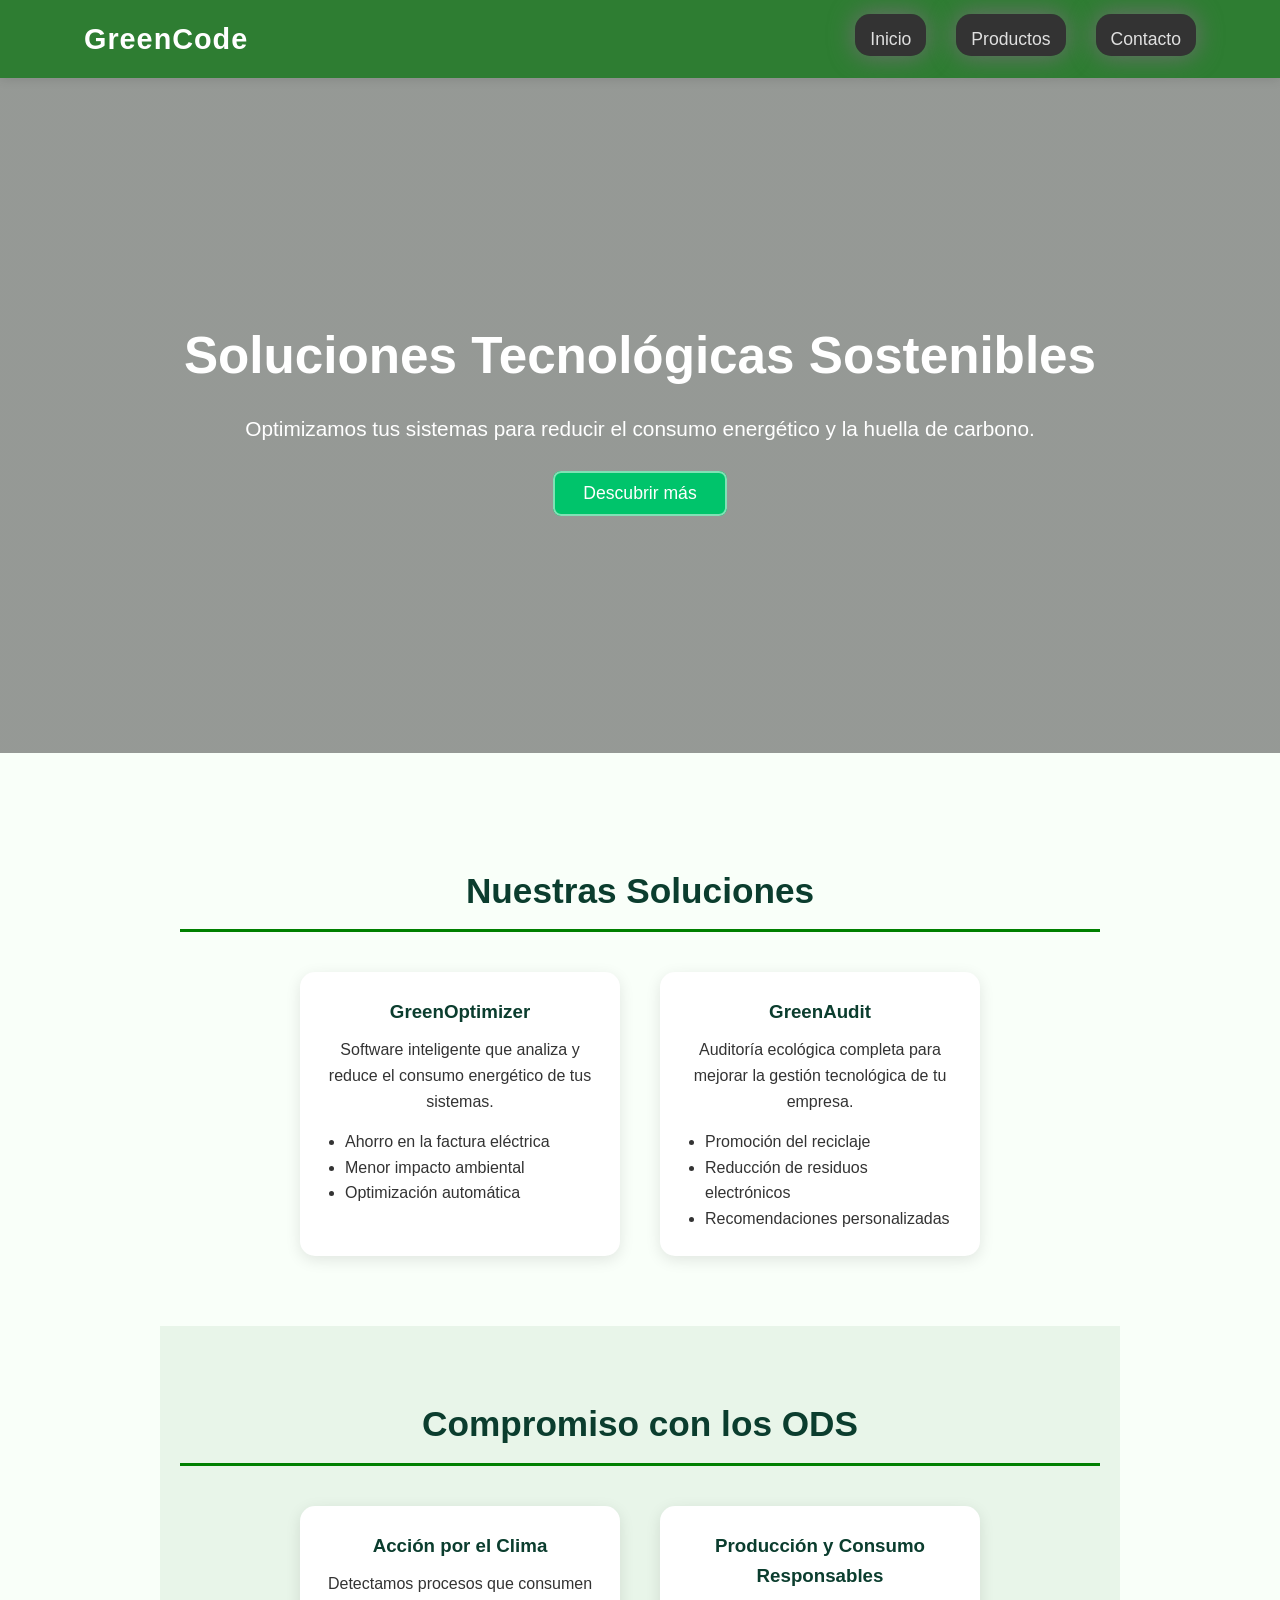
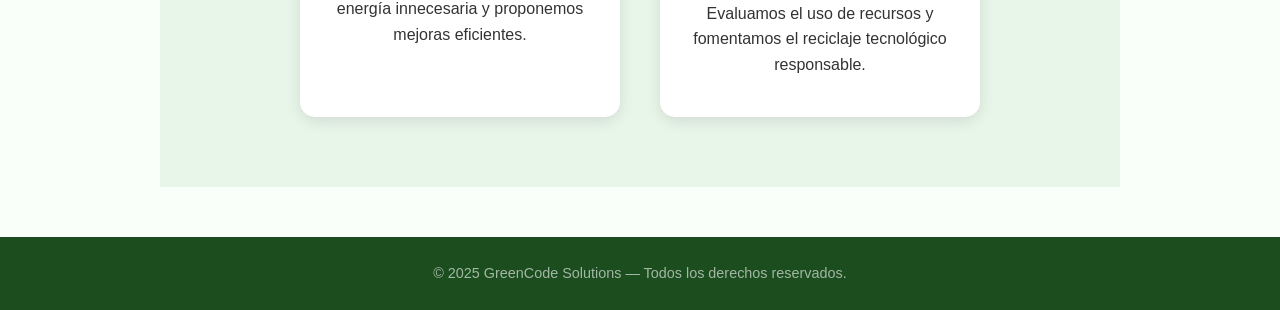
<file: index.html>
<!DOCTYPE html>
<html lang="es">
<head>
    <meta charset="UTF-8">
    <meta name="viewport" content="width=device-width, initial-scale=1.0">
    <title>GreenCode Solutions | Inicio</title>
    <link rel="stylesheet" href="style.css">
</head>
<body>
    <header class="header">
        <nav class="nav">
            <div class="logo">GreenCode</div>
            <ul class="nav-links">
                <li><a href="index.html">Inicio</a></li>
                <li><a href="productos.html">Productos</a></li>
                <li><a href="contacto.html">Contacto</a></li>
            </ul>
        </nav>
    </header>
    
    <section class="hero">
        <div class="hero-content">
            <h1>Soluciones Tecnológicas Sostenibles</h1>
            <p>Optimizamos tus sistemas para reducir el consumo energético y la huella de carbono.</p>
            <button id="info-btn" class="btn-primary">Descubrir más</button>
        </div>
    </section>

    <main>

        <section class="section">
            <h2 class="section-title">Nuestras Soluciones</h2>

            <div class="card-container">

                <div class="card">
                    <h3>GreenOptimizer</h3>
                    <p>Software inteligente que analiza y reduce el consumo energético de tus sistemas.</p>
                    <ul>
                        <li>Ahorro en la factura eléctrica</li>
                        <li>Menor impacto ambiental</li>
                        <li>Optimización automática</li>
                    </ul>
                </div>

                <div class="card">
                    <h3>GreenAudit</h3>
                    <p>Auditoría ecológica completa para mejorar la gestión tecnológica de tu empresa.</p>
                    <ul>
                        <li>Promoción del reciclaje</li>
                        <li>Reducción de residuos electrónicos</li>
                        <li>Recomendaciones personalizadas</li>
                    </ul>
                </div>

            </div>
        </section>

        <section class="section alt">
            <h2 class="section-title">Compromiso con los ODS</h2>

            <div class="card-container">

                <div class="card">
                    <h3>Acción por el Clima</h3>
                    <p>Detectamos procesos que consumen energía innecesaria y proponemos mejoras eficientes.</p>
                </div>

                <div class="card">
                    <h3>Producción y Consumo Responsables</h3>
                    <p>Evaluamos el uso de recursos y fomentamos el reciclaje tecnológico responsable.</p>
                </div>

            </div>
        </section>

    </main>

    <footer class="footer">
        © 2025 GreenCode Solutions — Todos los derechos reservados.
    </footer>

    <script src="script.js"></script>
</body>
</html>
</file>
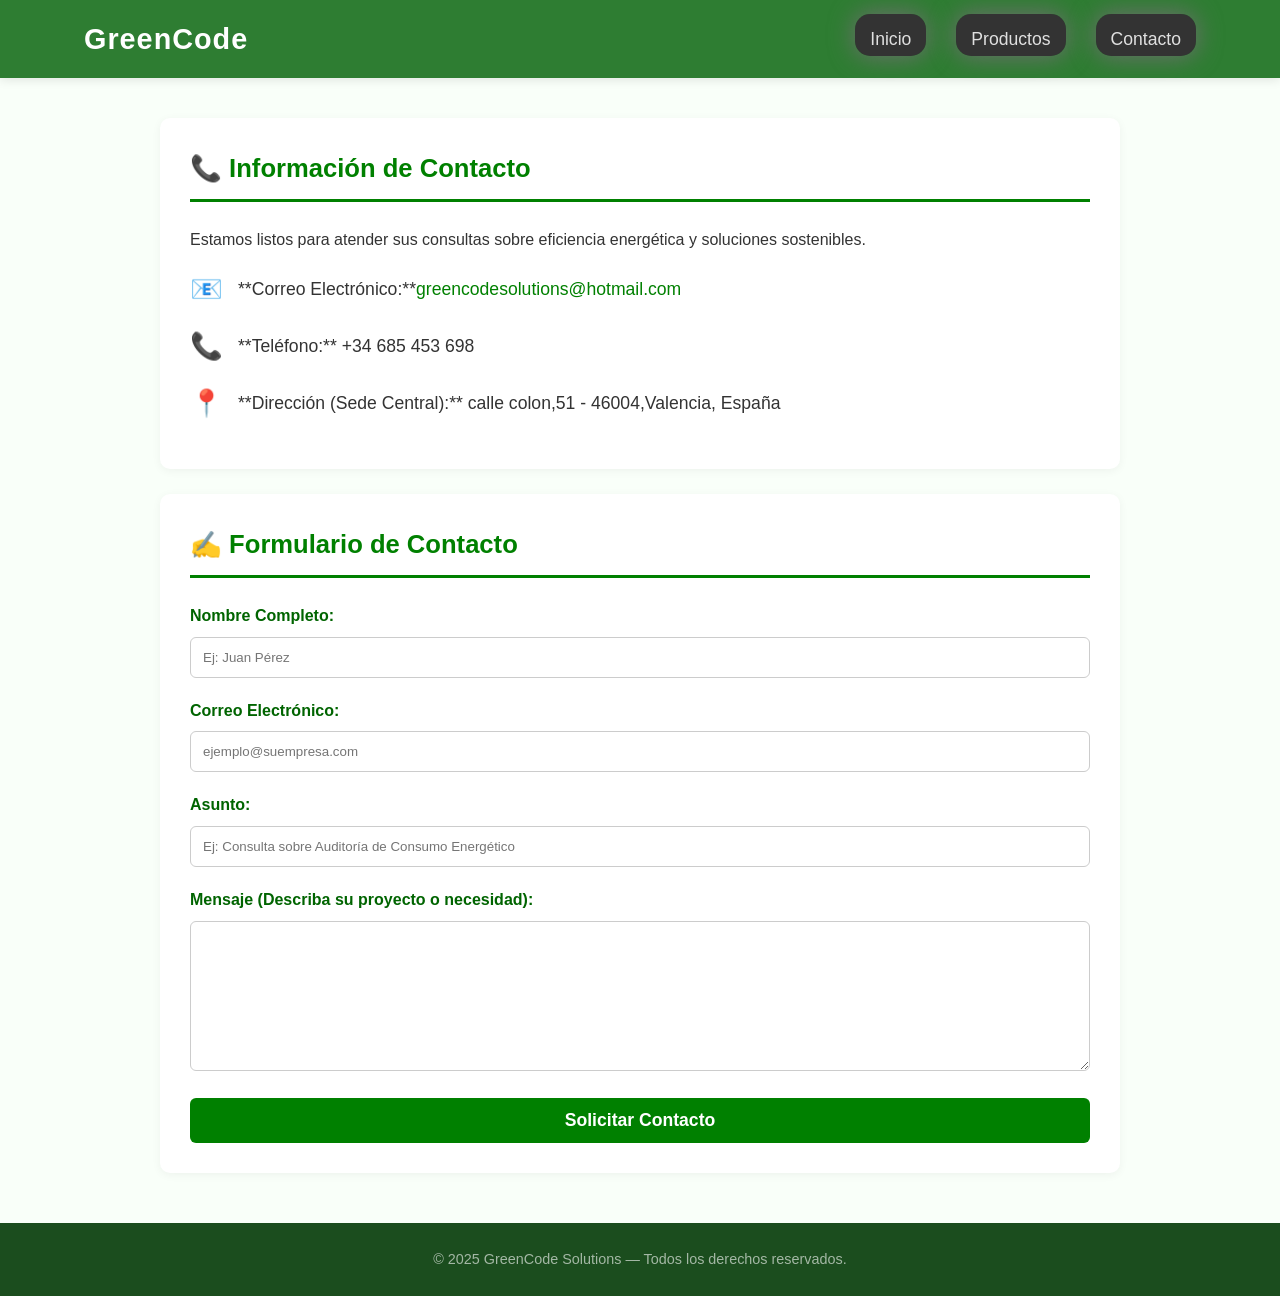
<file: contacto.html>
<!DOCTYPE html>
<html lang="en">
<head>
    <link rel="stylesheet" href="style.css">
    <meta charset="UTF-8">
    <meta name="viewport" content="width=device-width, initial-scale=1.0">
    <title>GreenCode | Contacto</title>
</head>
<body>
    <header class="header">
        <nav class="nav">
            <div class="logo">GreenCode</div>
            <ul class="nav-links">
                <li><a href="index.html">Inicio</a></li>
                <li><a href="productos.html">Productos</a></li>
                <li><a href="contacto.html">Contacto</a></li>
            </ul>
        </nav>
    </header>
    
    <main>
       
        <section class="contact-info">
            <h2>📞 Información de Contacto</h2>
            <p>Estamos listos para atender sus consultas sobre eficiencia energética y soluciones sostenibles.</p>
            
            <p class="detail"><span class="icon">📧</span> **Correo Electrónico:** <a href="mailto:greencodesolutions@hotmail.com">greencodesolutions@hotmail.com</a></p>
            <p class="detail"><span class="icon">📞</span> **Teléfono:** +34 685 453 698</p>
            <p class="detail"><span class="icon">📍</span> **Dirección (Sede Central):** calle colon,51 - 46004,Valencia, España</p>
        </section>

        <section class="contact-form">
            <h2>✍️ Formulario de Contacto</h2>
            <form id="contactForm"> 
                
                <label for="nombre">Nombre Completo:</label>
                <input type="text" id="nombre" name="nombre" placeholder="Ej: Juan Pérez" required>

                <label for="email">Correo Electrónico:</label>
                <input type="email" id="email" name="email" placeholder="ejemplo@suempresa.com" required>
                
                <label for="asunto">Asunto:</label>
                <input type="text" id="asunto" name="asunto" placeholder="Ej: Consulta sobre Auditoría de Consumo Energético" required>

                <label for="mensaje">Mensaje (Describa su proyecto o necesidad):</label>
                <textarea id="mensaje" name="mensaje" required></textarea>

                <button type="submit">Solicitar Contacto</button>
            </form>

            <div id="successMessage" class="success-message" style="display: none;">
                ✅ ¡Mensaje Enviado Correctamente! Le responderemos a la brevedad.
            </div>
            
        </section>

    </div>

    <script>
        document.getElementById('contactForm').addEventListener('submit', function(event) {
            // Detiene el envío por defecto del formulario (importante para que no recargue la página)
            event.preventDefault(); 
            
            // 1. Borra los datos del formulario (reset)
            this.reset();

            // 2. Oculta el formulario
            this.style.display = 'none';

            // 3. Muestra el mensaje de éxito
            document.getElementById('successMessage').style.display = 'block';

            // Opcional: Después de 5 segundos, oculta el mensaje y vuelve a mostrar el formulario
            setTimeout(() => {
                document.getElementById('successMessage').style.display = 'none';
                this.style.display = 'block';
            }, 5000); 
            
        });
    </script>


    </main>
    <footer class="footer">
        © 2025 GreenCode Solutions — Todos los derechos reservados.
    </footer>
</body>
</html>
</file>
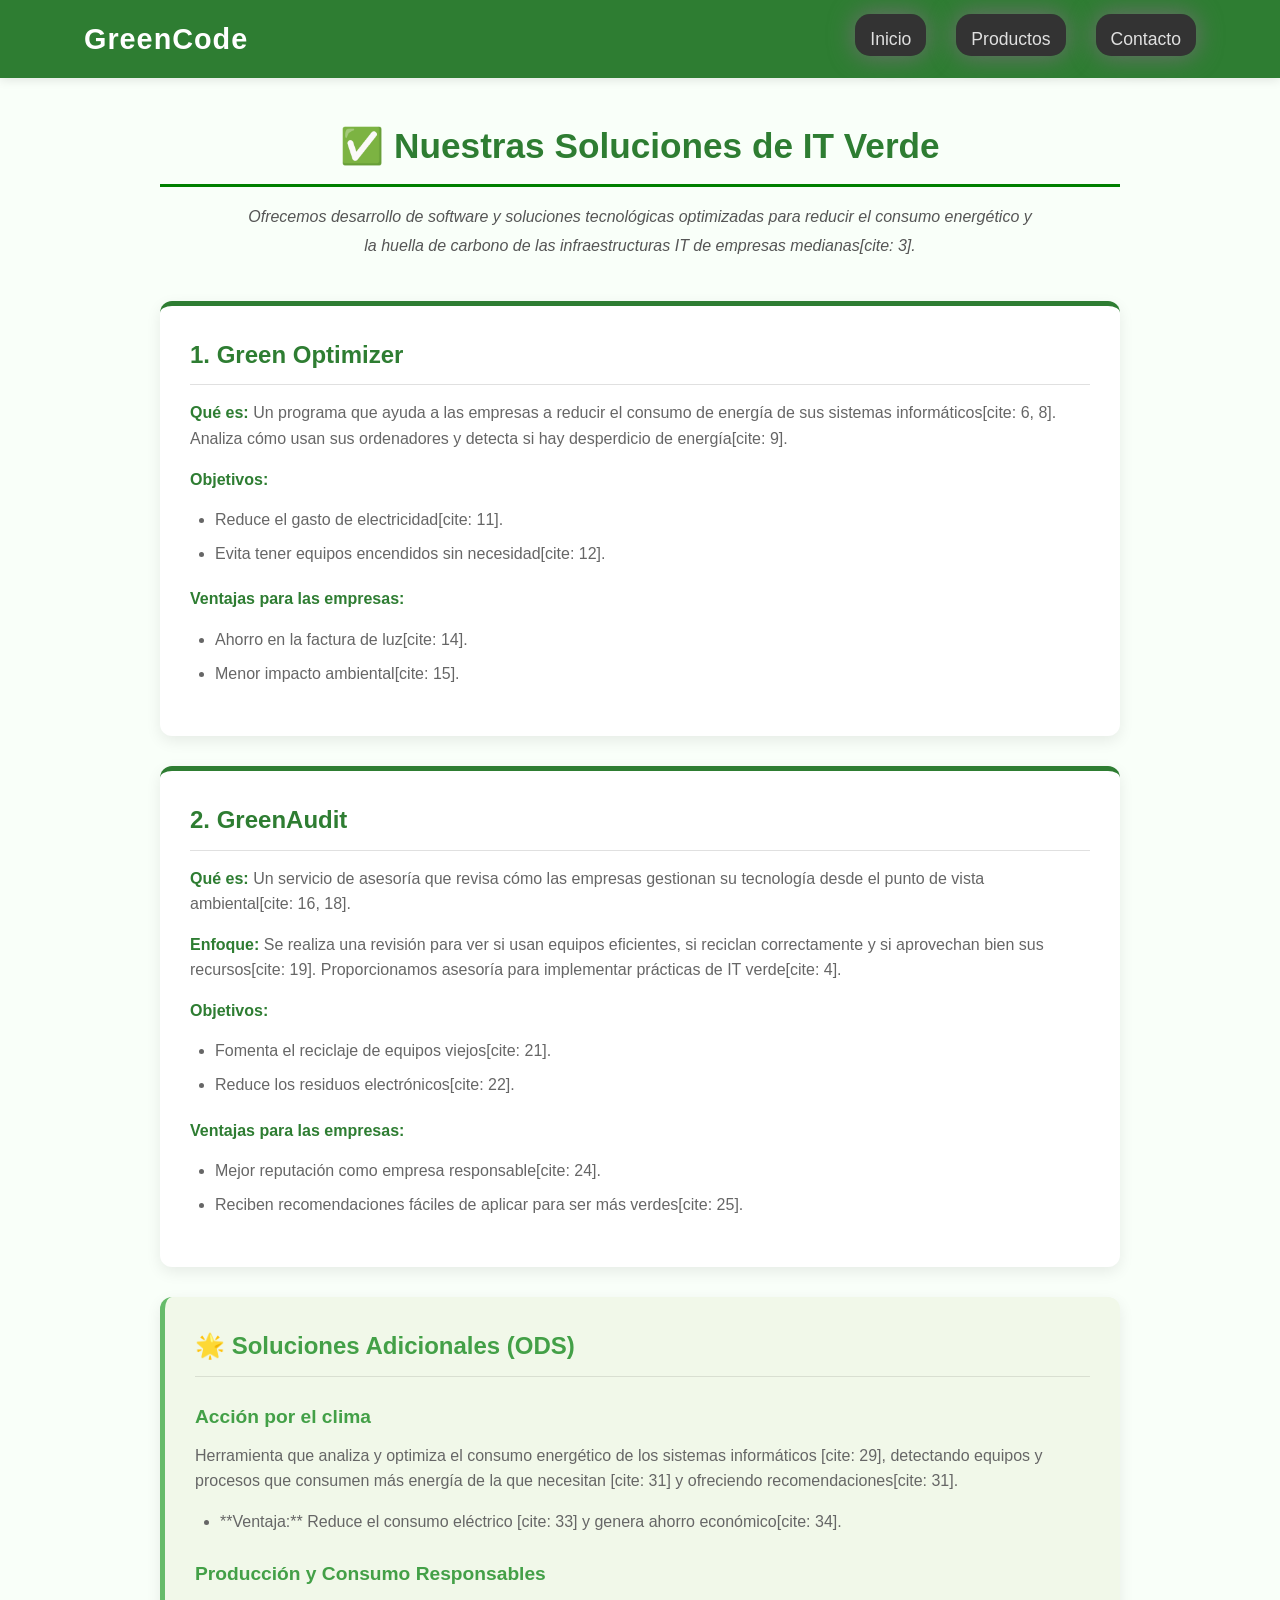
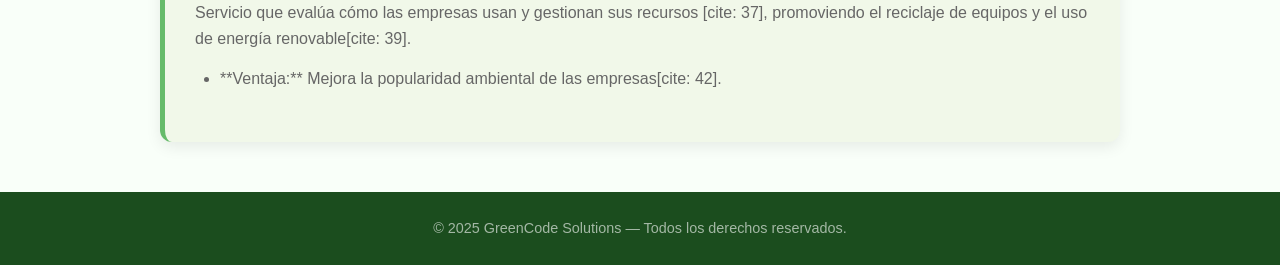
<file: productos.html>
<!DOCTYPE html>
<html lang="en">
<head>
    <link rel="stylesheet" href="style.css">
    <meta charset="UTF-8">
    <meta name="viewport" content="width=device-width, initial-scale=1.0">
    <title>GreenCode | Productos</title>
</head>
<body>
    <header class="header">
        <nav class="nav">
            <div class="logo">GreenCode</div>
            <ul class="nav-links">
                <li><a href="index.html">Inicio</a></li>
                <li><a href="productos.html">Productos</a></li>
                <li><a href="contacto.html">Contacto</a></li>
            </ul>
        </nav>
    </header>
    <main>
    <section id="soluciones">
            <h2>✅ Nuestras Soluciones de IT Verde</h2>
            <p style="text-align: center; font-style: italic; color: #555;">
                Ofrecemos desarrollo de software y soluciones tecnológicas optimizadas para reducir el consumo energético y la huella de carbono de las infraestructuras IT de empresas medianas[cite: 3].
            </p>

            <div class="solution-card">
                <h3>1. Green Optimizer</h3>
                <p><strong>Qué es:</strong> Un programa que ayuda a las empresas a reducir el consumo de energía de sus sistemas informáticos[cite: 6, 8]. Analiza cómo usan sus ordenadores y detecta si hay desperdicio de energía[cite: 9].</p>
                <p><strong>Objetivos:</strong></p>
                <ul>
                    <li>Reduce el gasto de electricidad[cite: 11].</li>
                    <li>Evita tener equipos encendidos sin necesidad[cite: 12].</li>
                </ul>
                <p><strong>Ventajas para las empresas:</strong></p>
                <ul>
                    <li>Ahorro en la factura de luz[cite: 14].</li>
                    <li>Menor impacto ambiental[cite: 15].</li>
                </ul>
            </div>

            <div class="solution-card">
                <h3>2. GreenAudit</h3>
                <p><strong>Qué es:</strong> Un servicio de asesoría que revisa cómo las empresas gestionan su tecnología desde el punto de vista ambiental[cite: 16, 18].</p>
                <p><strong>Enfoque:</strong> Se realiza una revisión para ver si usan equipos eficientes, si reciclan correctamente y si aprovechan bien sus recursos[cite: 19]. Proporcionamos asesoría para implementar prácticas de IT verde[cite: 4].</p>
                <p><strong>Objetivos:</strong></p>
                <ul>
                    <li>Fomenta el reciclaje de equipos viejos[cite: 21].</li>
                    <li>Reduce los residuos electrónicos[cite: 22].</li>
                </ul>
                <p><strong>Ventajas para las empresas:</strong></p>
                <ul>
                    <li>Mejor reputación como empresa responsable[cite: 24].</li>
                    <li>Reciben recomendaciones fáciles de aplicar para ser más verdes[cite: 25].</li>
                </ul>
            </div>

            <div class="solution-card" style="border-left: 5px solid #007bff; background-color: #e6f7ff;">
                <h3>🌟 Soluciones Adicionales (ODS)</h3>

                <h4>Acción por el clima</h4>
                <p>Herramienta que analiza y optimiza el consumo energético de los sistemas informáticos [cite: 29], detectando equipos y procesos que consumen más energía de la que necesitan [cite: 31] y ofreciendo recomendaciones[cite: 31].</p>
                <ul>
                    <li>**Ventaja:** Reduce el consumo eléctrico [cite: 33] y genera ahorro económico[cite: 34].</li>
                </ul>
                
                <h4>Producción y Consumo Responsables</h4>
                <p>Servicio que evalúa cómo las empresas usan y gestionan sus recursos [cite: 37], promoviendo el reciclaje de equipos y el uso de energía renovable[cite: 39].</p>
                <ul>
                    <li>**Ventaja:** Mejora la popularidad ambiental de las empresas[cite: 42].</li>
                </ul>
            </div>
        </section>  
    </main>
    <footer class="footer">
        © 2025 GreenCode Solutions — Todos los derechos reservados.
    </footer>
</body>
</html>
</file>
<file: style.css>
/* RESET */
* {
    margin: 0;
    padding: 0;
    box-sizing: border-box;
}

body {
    font-family: "Segoe UI", Arial, sans-serif;
    background-color: #f5f5f5;
    color: #222;
}

/* HEADER */
.header {
    background-color: #0b3d2e;
    padding: 20px 0;
    position: sticky;
    top: 0;
    z-index: 100;
}

.nav {
    width: 90%;
    margin: auto;
    display: flex;
    justify-content: space-between;
    align-items: center;
}

.logo {
    color: white;
    font-size: 1.8rem;
    font-weight: bold;
}

.nav-links {
    list-style: none;
    display: flex;
    gap: 40px;
}

.nav-links a {
    color: white;
    text-decoration: none;
    font-size: 1.1rem;
    transition: 0.2s linear;
    background-color: #333;
    padding: 15px;
    border-radius: 15px;
    box-shadow: 0 0 25px 1px #6e6e6e;
}

.nav-links a:hover {
    color: #9affc7;
    text-decoration: none;
    border: solid 3px #6e6e6e;
    background-color: transparent;
}

/* HERO */
.hero {
    background: linear-gradient(rgba(0,0,0,0.4), rgba(0,0,0,0.4)),
                url('https://images.unsplash.com/photo-1504384308090-c894fdcc538d?auto=format&fit=crop&w=1400&q=80');
    background-size: cover;
    background-position: center;
    height: 75vh;
    display: flex;
    align-items: center;
    justify-content: center;
    text-align: center;
    color: white;
}

.hero-content h1 {
    font-size: 3.2rem;
    margin-bottom: 15px;
}

.hero-content p {
    font-size: 1.3rem;
    margin-bottom: 25px;
}

.btn-primary {
    padding: 12px 30px;
    background-color: #00c46b;
    border: none;
    border-radius: 8px;
    color: white;
    font-size: 1.1rem;
    cursor: pointer;
    transition: 0.3s;
}

.btn-primary:hover {
    background-color: #00a85a;
}

/* SECTIONS */
.section {
    padding: 70px 20px;
    text-align: center;
}

.section.alt {
    background-color: #e8f5e9;
}

.section-title {
    font-size: 2.2rem;
    margin-bottom: 40px;
    color: #0b3d2e;
}

/* CARDS */
.card-container {
    display: flex;
    justify-content: center;
    gap: 40px;
    flex-wrap: wrap;
}

.card {
    background-color: white;
    width: 320px;
    padding: 25px;
    border-radius: 15px;
    box-shadow: 0 4px 15px rgba(0,0,0,0.1);
    transition: 0.3s;
}

.card:hover {
    transform: translateY(-8px);
}

.card h3 {
    color: #0b3d2e;
    margin-bottom: 10px;
}

.card p {
    margin-bottom: 15px;
}

.card ul {
    text-align: left;
    padding-left: 20px;
}

/* FOOTER */
.footer {
    background-color: #0b3d2e;
    color: white;
    text-align: center;
    padding: 20px;
    margin-top: 40px;
}



/*CONTACTO/*
/* Estilos CSS para GreenCodeSolutions Contacto */

/* --- Variables y Reset Básico --- */
:root {
    --color-principal: #008000;      /* Verde medio */
    --color-secundario: #006400;     /* Verde oscuro */
    --color-fondo: #f4fcf4;          /* Verde claro/Menta */
    --color-texto: #333;
}

body {
    font-family: Arial, sans-serif;
    margin: 0;
    padding: 0;
    background-color: var(--color-fondo); 
    color: var(--color-texto);
    line-height: 1.6;
}

.container {
    width: 90%;
    max-width: 900px;
    margin: auto;
    padding: 20px 0;
}

a {
    color: var(--color-principal);
    text-decoration: none;
}

a:hover {
    text-decoration: underline;
}

/* --- Encabezado (Header) --- */
header {
    background-color: var(--color-secundario);
    color: white;
    padding: 30px 20px;
    text-align: center;
    box-shadow: 0 4px 8px rgba(0, 0, 0, 0.15);
}

header h1 {
    margin-bottom: 5px;
    font-size: 2.5em;
}

/* --- Secciones de Contenido --- */
.contact-info, .contact-form, .about-us {
    background: white;
    padding: 30px;
    margin-bottom: 25px;
    border-radius: 10px;
    box-shadow: 0 2px 10px rgba(0, 0, 0, 0.05);
}

h2 {
    color: var(--color-principal);
    border-bottom: 3px solid var(--color-principal);
    padding-bottom: 10px;
    margin-bottom: 25px;
    font-size: 1.6em;
}

/* Información de Contacto */
.contact-info .detail {
    display: flex;
    align-items: center;
    margin: 15px 0;
    font-size: 1.1em;
}

.contact-info .icon {
    margin-right: 15px;
    font-size: 1.5em;
    color: var(--color-principal);
}

/* Formulario de Contacto */
.contact-form label {
    display: block;
    margin-bottom: 8px;
    font-weight: bold;
    color: var(--color-secundario);
}

.contact-form input[type="text"],
.contact-form input[type="email"],
.contact-form textarea {
    width: 100%;
    padding: 12px;
    margin-bottom: 20px;
    border: 1px solid #ccc;
    border-radius: 6px;
    box-sizing: border-box; 
}

.contact-form input:focus,
.contact-form textarea:focus {
    border-color: var(--color-principal);
    box-shadow: 0 0 5px rgba(0, 128, 0, 0.3);
    outline: none;
}

.contact-form textarea {
    resize: vertical;
    height: 150px;
}

.contact-form button {
    display: block;
    width: 100%; /* Opcional: para que ocupe todo el ancho */
    background-color: var(--color-principal);
    color: white;
    padding: 12px 25px;
    border: none;
    border-radius: 6px;
    cursor: pointer;
    font-size: 1.1em;
    font-weight: bold;
    transition: background-color 0.3s ease;
}

.contact-form button:hover {
    background-color: #004d00; /* Un verde aún más oscuro */
}

/* Pie de Página (Footer) */
footer {
    background-color: #333;
    color: white;
    text-align: center;
    padding: 15px;
    margin-top: 30px;
}

/* Media Queries para Responsividad */
@media (max-width: 600px) {
    header h1 {
        font-size: 2em;
    }
    .container {
        width: 100%;
        padding: 10px;
    }
    .contact-info, .contact-form, .about-us {
        padding: 20px;
        margin-bottom: 15px;
    }
}
/* Estilo para el Mensaje de Éxito */
.success-message {
    padding: 20px;
    background-color: #d4edda; /* Fondo verde claro */
    color: #155724; /* Texto verde oscuro */
    border: 1px solid #c3e6cb;
    border-radius: 8px;
    margin-top: 20px;
    font-size: 1.2em;
    text-align: center;
    font-weight: bold;
}

.reveal {
    opacity: 0;
    transform: translateY(40px);
    transition: all 0.9s ease;
}

.reveal.active {
    opacity: 1;
    transform: translateY(0);
}

.card {
    animation: float 4s ease-in-out infinite;
}

@keyframes float {
    0% { transform: translateY(0px); }
    50% { transform: translateY(-10px); }
    100% { transform: translateY(0px); }
}

.typing {
    width: 0;
    overflow: hidden;
    white-space: nowrap;
    border-right: 3px solid white;
    animation: typing 3s steps(30), blink .7s infinite step-end alternate;
}

@keyframes typing {
    from { width: 0; }
    to { width: 100%; }
}

@keyframes blink {
    50% { border-color: transparent; }
}

.btn-primary {
    position: relative;
    overflow: hidden;
}

.btn-primary::after {
    content: "";
    position: absolute;
    inset: 0;
    border-radius: inherit;
    animation: pulse 2s infinite;
    border: 2px solid rgba(255,255,255,0.5);
}
/* --- Variables de Color y Resets Globales --- */
:root {
    --primary-green: #2e7d32;   /* Verde oscuro corporativo */
    --secondary-green: #43a047; /* Verde medio para acentos y hover */
    --light-green-bg: #f1f8e9;  /* Fondo verde muy claro */
    --accent-green-border: #66bb6a; /* Borde verde brillante */
    --text-dark: #333333;       /* Texto principal */
    --text-light: #666666;      /* Texto secundario */
    --white: #ffffff;
}

* {
    margin: 0;
    padding: 0;
    box-sizing: border-box;
}

body {
    font-family: 'Segoe UI', Roboto, Helvetica, Arial, sans-serif;
    line-height: 1.6;
    color: var(--text-dark);
    background-color: #f9fff9; /* Fondo general ligeramente verdoso */
}

/* --- Header y Navegación --- */
.header {
    background-color: var(--primary-green);
    box-shadow: 0 2px 10px rgba(0,0,0,0.1);
    padding: 1rem 0;
    position: sticky; /* Mantiene el menú visible al hacer scroll */
    top: 0;
    z-index: 100;
}

.nav {
    max-width: 1200px;
    margin: 0 auto;
    display: flex;
    justify-content: space-between;
    align-items: center;
    padding: 0 20px;
}

.logo {
    font-size: 1.8rem;
    font-weight: 700;
    color: var(--white);
    letter-spacing: 1px;
}

.nav-links {
    list-style: none;
    display: flex;
    gap: 30px;
}

.nav-links a {
    text-decoration: none;
    color: rgba(255,255,255,0.85);
    font-weight: 500;
    transition: all 0.3s ease;
    padding-bottom: 5px;
    border-bottom: 2px solid transparent;
}

.nav-links a:hover,
.nav-links a.active { /* Puedes añadir la clase .active al enlace actual */
    color: var(--white);
    border-bottom: 2px solid var(--accent-green-border);
}

/* --- Contenido Principal --- */
main {
    max-width: 1000px;
    margin: 40px auto;
    padding: 0 20px;
    min-height: calc(100vh - 160px); /* Asegura que el footer quede abajo */
}

section#soluciones h2 {
    text-align: center;
    color: var(--primary-green);
    font-size: 2.2rem;
    margin-bottom: 1rem;
}

/* Estilo para el párrafo introductorio (complementa tu estilo en línea) */
section#soluciones > p {
    max-width: 800px;
    margin: 0 auto 40px auto;
    line-height: 1.8;
}

/* --- Tarjetas de Solución --- */
.solution-card {
    background-color: var(--white);
    border-radius: 12px;
    box-shadow: 0 5px 15px rgba(0,0,0,0.08);
    padding: 30px;
    margin-bottom: 30px;
    border-top: 5px solid var(--primary-green); /* Línea superior verde */
    transition: transform 0.3s ease;
}

.solution-card:hover {
    transform: translateY(-5px); /* Efecto de elevación al pasar el mouse */
}

.solution-card h3 {
    color: var(--primary-green);
    font-size: 1.5rem;
    margin-bottom: 15px;
    padding-bottom: 10px;
    border-bottom: 1px solid #e0e0e0;
}

.solution-card h4 {
    color: var(--secondary-green);
    font-size: 1.2rem;
    margin-top: 25px;
    margin-bottom: 10px;
}

.solution-card p {
    margin-bottom: 15px;
    color: var(--text-light);
}

.solution-card strong {
    color: var(--primary-green);
    font-weight: 600;
}

.solution-card ul {
    margin-left: 25px;
    margin-bottom: 20px;
    color: var(--text-light);
}

.solution-card li {
    margin-bottom: 8px;
}

/* --- Estilo Específico para la Tarjeta de "Soluciones Adicionales (ODS)" --- */
/*
   Usamos :last-child para seleccionar la tercera tarjeta y !important
   para SOBREESCRIBIR los estilos azules en línea (style="...") de tu HTML.
*/
.solution-card:last-child {
    /* Reemplaza el borde azul por uno verde claro */
    border-left: 5px solid var(--accent-green-border) !important;
    /* Reemplaza el fondo azul claro por uno verde claro */
    background-color: var(--light-green-bg) !important;
    /* Quitamos el borde superior estándar para que solo quede el lateral */
    border-top: none;
}

.solution-card:last-child h3 {
    color: var(--secondary-green); /* Un tono ligeramente distinto para el título */
    border-bottom-color: rgba(0,0,0,0.1);
}

/* --- Footer --- */
.footer {
    background-color: #1b4d1e; /* Un verde muy oscuro para el pie */
    color: rgba(255,255,255,0.6);
    text-align: center;
    padding: 25px 0;
    margin-top: 50px;
    font-size: 0.9rem;
}

/* --- Responsive Design (Móviles) --- */
@media (max-width: 768px) {
    .nav {
        flex-direction: column;
        padding: 15px;
    }
    
    .nav-links {
        margin-top: 20px;
        flex-direction: column;
        align-items: center;
        gap: 15px;
    }

    section#soluciones h2 {
        font-size: 1.8rem;
    }

    .solution-card {
        padding: 20px;
    }
}
@keyframes pulse {
    0% { transform: scale(1); opacity: 1; }
    100% { transform: scale(1.4); opacity: 0; }
}

/* --- Variables de Color y Resets Globales --- */
:root {
    --primary-green: #2e7d32;   /* Verde oscuro corporativo */
    --secondary-green: #43a047; /* Verde medio para acentos y hover */
    --light-green-bg: #f1f8e9;  /* Fondo verde muy claro */
    --accent-green-border: #66bb6a; /* Borde verde brillante */
    --text-dark: #333333;       /* Texto principal */
    --text-light: #666666;      /* Texto secundario */
    --white: #ffffff;
}

* {
    margin: 0;
    padding: 0;
    box-sizing: border-box;
}

body {
    font-family: 'Segoe UI', Roboto, Helvetica, Arial, sans-serif;
    line-height: 1.6;
    color: var(--text-dark);
    background-color: #f9fff9; /* Fondo general ligeramente verdoso */
}

/* --- Header y Navegación --- */
.header {
    background-color: var(--primary-green);
    box-shadow: 0 2px 10px rgba(0,0,0,0.1);
    padding: 1rem 0;
    position: sticky; /* Mantiene el menú visible al hacer scroll */
    top: 0;
    z-index: 100;
}

.nav {
    max-width: 1200px;
    margin: 0 auto;
    display: flex;
    justify-content: space-between;
    align-items: center;
    padding: 0 20px;
}

.logo {
    font-size: 1.8rem;
    font-weight: 700;
    color: var(--white);
    letter-spacing: 1px;
}


/* --- Contenido Principal --- */
main {
    max-width: 1000px;
    margin: 40px auto;
    padding: 0 20px;
    min-height: calc(100vh - 160px); /* Asegura que el footer quede abajo */
}

section#soluciones h2 {
    text-align: center;
    color: var(--primary-green);
    font-size: 2.2rem;
    margin-bottom: 1rem;
}

/* Estilo para el párrafo introductorio (complementa tu estilo en línea) */
section#soluciones > p {
    max-width: 800px;
    margin: 0 auto 40px auto;
    line-height: 1.8;
}

/* --- Tarjetas de Solución --- */
.solution-card {
    background-color: var(--white);
    border-radius: 12px;
    box-shadow: 0 5px 15px rgba(0,0,0,0.08);
    padding: 30px;
    margin-bottom: 30px;
    border-top: 5px solid var(--primary-green); /* Línea superior verde */
    transition: transform 0.3s ease;
}

.solution-card:hover {
    transform: translateY(-5px); /* Efecto de elevación al pasar el mouse */
}

.solution-card h3 {
    color: var(--primary-green);
    font-size: 1.5rem;
    margin-bottom: 15px;
    padding-bottom: 10px;
    border-bottom: 1px solid #e0e0e0;
}

.solution-card h4 {
    color: var(--secondary-green);
    font-size: 1.2rem;
    margin-top: 25px;
    margin-bottom: 10px;
}

.solution-card p {
    margin-bottom: 15px;
    color: var(--text-light);
}

.solution-card strong {
    color: var(--primary-green);
    font-weight: 600;
}

.solution-card ul {
    margin-left: 25px;
    margin-bottom: 20px;
    color: var(--text-light);
}

.solution-card li {
    margin-bottom: 8px;
}

/* --- Estilo Específico para la Tarjeta de "Soluciones Adicionales (ODS)" --- */
/*
   Usamos :last-child para seleccionar la tercera tarjeta y !important
   para SOBREESCRIBIR los estilos azules en línea (style="...") de tu HTML.
*/
.solution-card:last-child {
    /* Reemplaza el borde azul por uno verde claro */
    border-left: 5px solid var(--accent-green-border) !important;
    /* Reemplaza el fondo azul claro por uno verde claro */
    background-color: var(--light-green-bg) !important;
    /* Quitamos el borde superior estándar para que solo quede el lateral */
    border-top: none;
}

.solution-card:last-child h3 {
    color: var(--secondary-green); /* Un tono ligeramente distinto para el título */
    border-bottom-color: rgba(0,0,0,0.1);
}

/* --- Footer --- */
.footer {
    background-color: #1b4d1e; /* Un verde muy oscuro para el pie */
    color: rgba(255,255,255,0.6);
    text-align: center;
    padding: 25px 0;
    margin-top: 50px;
    font-size: 0.9rem;
}

/* --- Responsive Design (Móviles) --- */
@media (max-width: 768px) {
    .nav {
        flex-direction: column;
        padding: 15px;
    }
    
    .nav-links {
        margin-top: 20px;
        flex-direction: column;
        align-items: center;
        gap: 15px;
    }

    section#soluciones h2 {
        font-size: 1.8rem;
    }

    .solution-card {
        padding: 20px;
    }
}
</file>
